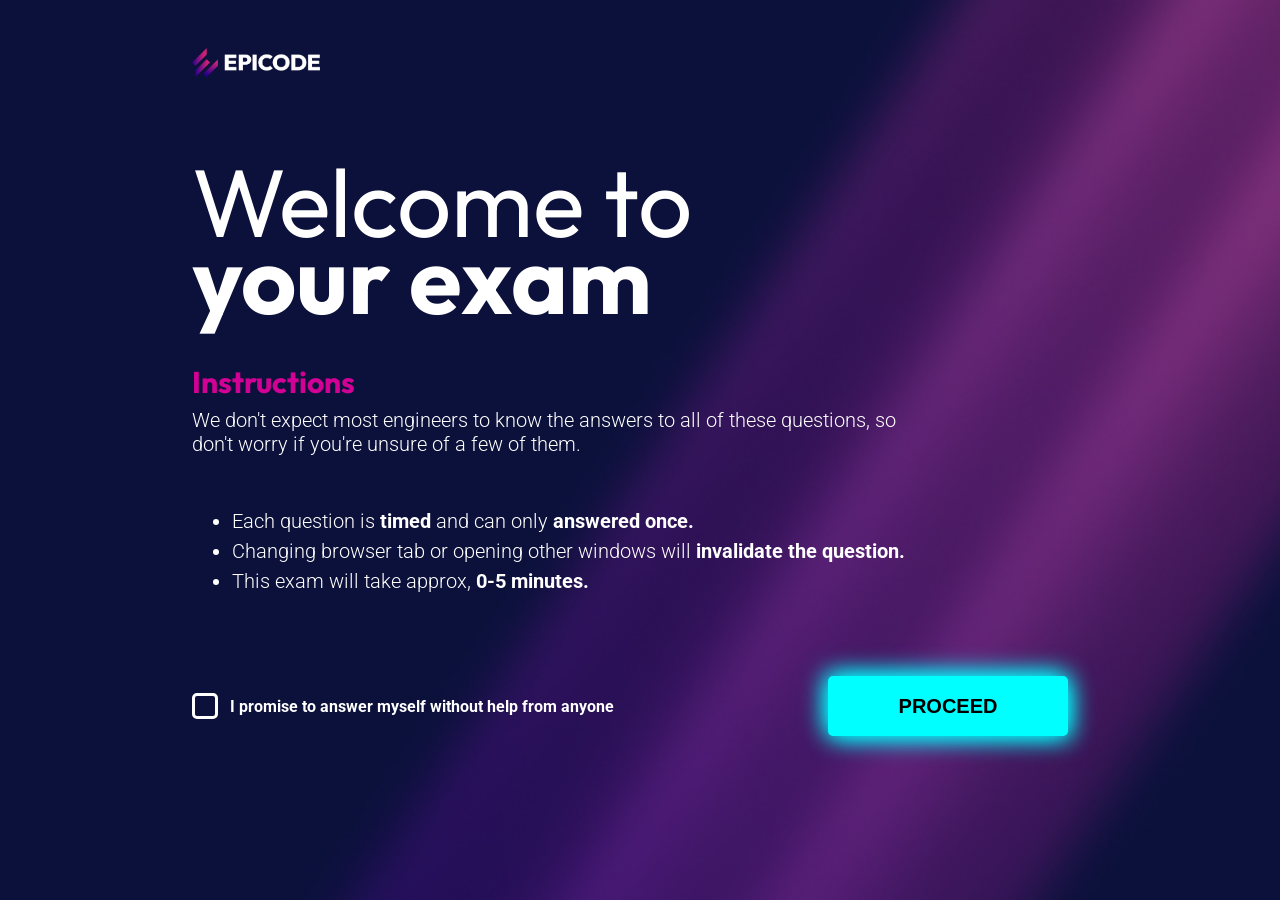
<file: BuildWeek1/index.html>
<!DOCTYPE html>
<html lang="en">

<head>
    <meta charset="UTF-8">
    <meta name="viewport" content="width=device-width, initial-scale=1.0">
    <title>Welcome</title>
    <link rel="preconnect" href="https://fonts.googleapis.com">
    <link rel="preconnect" href="https://fonts.gstatic.com" crossorigin>
    <link
        href="https://fonts.googleapis.com/css2?family=Outfit:wght@100..900&family=Roboto:ital,wght@0,100;0,300;0,400;0,500;0,700;0,900;1,100;1,300;1,400;1,500;1,700;1,900&display=swap"
        rel="stylesheet">
    <link rel="icon" href="Assets/Images/icon.jpg">
    <link rel="stylesheet" href="Assets/Css/style.css">
</head>

<body>

    <header id="logo">
        <img src="Assets/Images/epicode_logo.png" alt="Logo Epicode" />
    </header>

    <main>

        <div id="instructions">

            <h1 id="title">Welcome to <br> <b>your exam</b></h1>

            <h2 id="instructionsTitle">Instructions</h2>
            <p id="description">We don't expect most engineers to know the answers to all of these questions, so don't
                worry if you're unsure of a few of them.</p>

            <ul id="instructionList">
                <li>
                    Each question is <b>timed</b> and can only <b>answered once.</b>
                </li>
                <li>
                    Changing browser tab or opening other windows will <b>invalidate the question.</b>
                </li>
                <li>
                    This exam will take approx, <b>0-5 minutes.</b>
                </li>
            </ul>

        </div>

        <div id="proceed">

            <div id="check">

                <label class="check">
                    <input type="checkbox" id="proceedCheck" required>
                    <span class="checkmark"></span> &nbsp; &nbsp;
                    <b>I promise to answer myself without help from anyone</b>
                </label>

            </div>

            <div>
                <button type="button" id="proceedButton" class="btnBlue">PROCEED</button>
            </div>

        </div>

        <p id="errorProceded">Check this field for continue exame</p>

    </main>

    <footer>

    </footer>

    <script src="Assets/Js/script.js"></script>
</body>

</html>
</file>
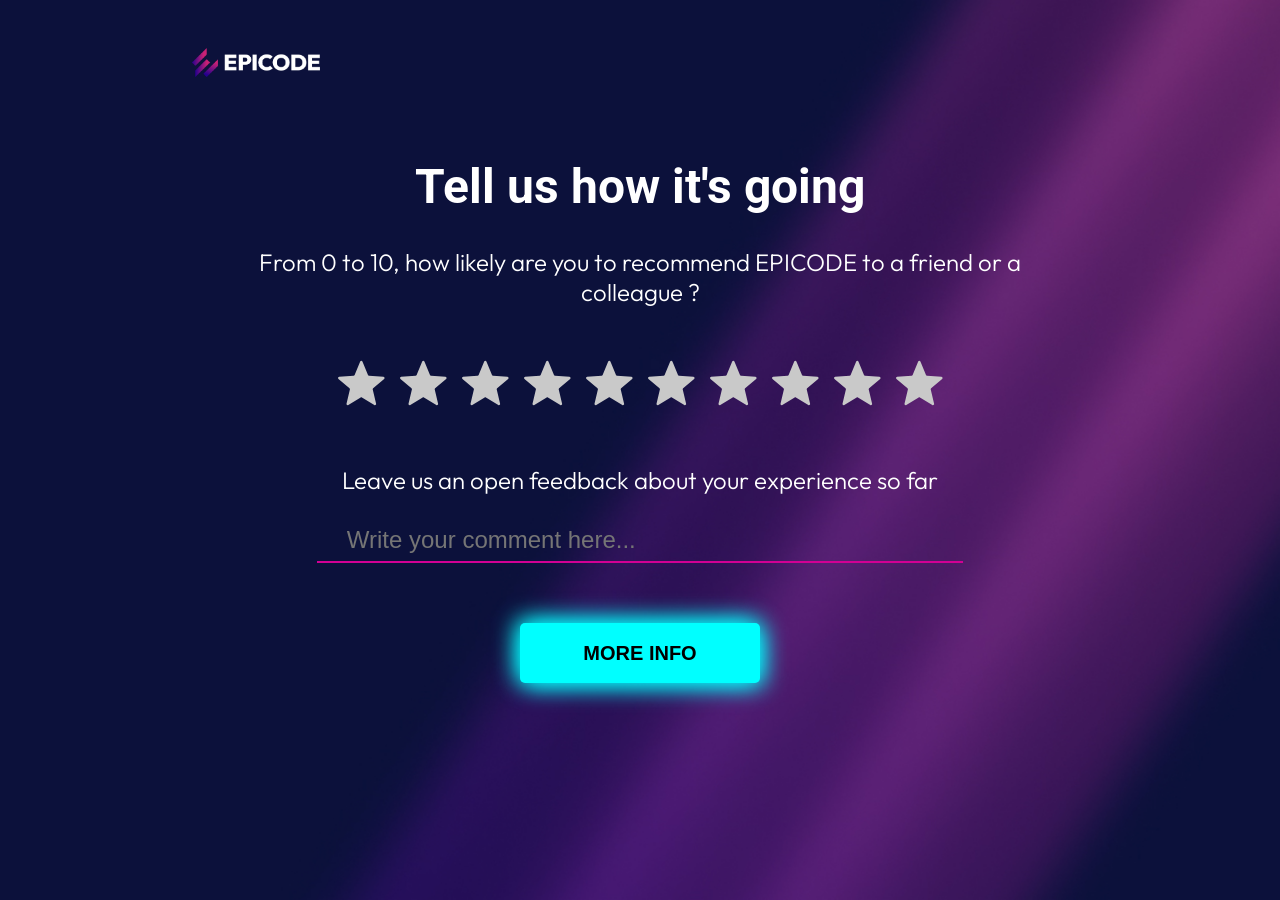
<file: BuildWeek1/feedback.html>
<!DOCTYPE html>
<html lang="en">

<head>
    <meta charset="UTF-8">
    <meta name="viewport" content="width=device-width, initial-scale=1.0">
    <title>Feedback</title>
    <link rel="preconnect" href="https://fonts.googleapis.com">
    <link rel="preconnect" href="https://fonts.gstatic.com" crossorigin>
    <link
        href="https://fonts.googleapis.com/css2?family=Outfit:wght@100..900&family=Roboto:ital,wght@0,100;0,300;0,400;0,500;0,700;0,900;1,100;1,300;1,400;1,500;1,700;1,900&display=swap"
        rel="stylesheet">
    <link rel="icon" href="Assets/Images/icon.jpg">
    <link rel="stylesheet" href="Assets/Css/style.css">
</head>

<body>

    <header id="logo">

        <img src="Assets/Images/epicode_logo.png" alt="Logo Epicode" />

    </header>

    <main id="feedback">

        <h1 id="feedbackTitle">Tell us how it's going</h1>

        <p>From 0 to 10, how likely are you to recommend EPICODE to a friend or a colleague ?</p>

        <div id="stars">
            <img src="Assets/Images/star.svg" alt="Star" class="star">
            <img src="Assets/Images/star.svg" alt="Star" class="star">
            <img src="Assets/Images/star.svg" alt="Star" class="star">
            <img src="Assets/Images/star.svg" alt="Star" class="star">
            <img src="Assets/Images/star.svg" alt="Star" class="star">
            <img src="Assets/Images/star.svg" alt="Star" class="star">
            <img src="Assets/Images/star.svg" alt="Star" class="star">
            <img src="Assets/Images/star.svg" alt="Star" class="star">
            <img src="Assets/Images/star.svg" alt="Star" class="star">
            <img src="Assets/Images/star.svg" alt="Star" class="star">
        </div>

        <p>Leave us an open feedback about your experience so far</p>

        <input type="text" placeholder="Write your comment here..."> <br>

        <button type="submit" class="btnBlue" id="info">MORE INFO</button>

    </main>

    <footer>
        <div>

        </div>
    </footer>


    <script src="Assets/Js/feedback.js"></script>
</body>

</html>
</file>
<file: BuildWeek1/Assets/Css/style.css>
html,
body {
  margin: 0;
  padding: 0;
  box-sizing: border-box;
  background-image: url("../Images/bg.jpg");
  background-size: cover;
  color: white;
  font-family: "Roboto", serif;
  font-weight: 300;
  min-height: 100vh;
}

main,
header {
  width: 70%;
  margin: 0 auto;
}

h1,
h2,
h3 {
  font-family: "Outfit", sans-serif;
}

#logo {
  height: 14vh;
}

#logo img {
  width: 10vw;
  margin: 3em 0;
}

.btnBlue {
  cursor: pointer;
  width: 12em;
  height: 3em;
  font-size: 20px;
  font-weight: bold;
  border: none;
  background-color: #00ffff;
  box-shadow: 3px 3px 1.2em #00ffff, -3px -3px 1.2em #00ffff;
  border-radius: 5px;
}

#proceed,
#check,
.check,
#results section {
  display: flex;
  align-items: center;
  align-content: center;
  justify-content: space-between;
}

input[type="checkbox"], .optionContainer input  {
  visibility: hidden;
  display: none;
}

/* ----- Welcome page ----- */

#instructions {
  max-width: 1000px;
  min-width: 600px;
  font-size: 20px;
}

#title {
  font-weight: normal;
  font-size: 4.8em;
  line-height: 0.8em;
  margin-top: 0.4em;
}

#instructionsTitle {
  color: #d20094;
  line-height: 1px;
}

#description {
  width: 80%;
}

#instructionList {
  margin: 50px 0;
}

#instructionList li {
  line-height: 1.5em;
}

#proceed {
  margin-top: 5em;
  width: 100%;
}

#check {
  cursor: pointer;
}

.checkmark:hover {
  background-color: gray;
  cursor: pointer;
}

#check input:checked ~ .checkmark {
  width: 25px;
  height: 25px;
  background-color: #d20094;
  border-radius: 5px;
  transform: rotate(90deg);
}

.checkmark {
  display: inline-block;
  width: 20px;
  height: 20px;
  border: 3px solid white;
  border-radius: 5px;
  transition: all 0.4s;
}

#proceed button {
  float: right;
  margin-right: 1em;
}

#errorProceded {
  color: red;
  visibility: hidden;
}

.isDisplay {
  visibility: visible !important;
}

#footer {
  height: 10vh;
}

/* ----- Exam page ----- */

.c-countdown-wrapper {
  width: 8vw;
  height: 11vh;
  word-wrap: normal;
  float: right;
  align-content: center;
  margin-top: 2em;
}

#exam,
.numbersQuestion {
  text-align: center;
}

#exam {
  margin-top: 6em;
}

#question {
  font-size: 3.2em;
  font-weight: normal;
  margin-bottom: 1.5em;
}

.option {
  display: inline-block;
  padding: 26px;
  width: 20em;
  height: 80px;
  margin: 2em 2em;
  border: transparent;
  border-radius: 40px;
  box-shadow: 3px -1px 3px white, -2px -2px 3px white;
  background-color: rgb(255, 255, 255, 10%);
  color: white;
  font-size: 1.3em;
  cursor: pointer;
  box-sizing: border-box;
}

.option:hover {
  background-color: #d20094;
}

.optionContainer input:checked ~ div {
  border: 3px solid #d20094;
  border-bottom: 3px;
  box-shadow: 3px -1px 4px #d20094, -2px -2px 4px #d20094;
}

#answerConfirm {
  margin-top: 2em;
  border-radius: 10px;
}

.numbersQuestion {
  margin: 4em 0;
  font-weight: 400;
  font-size: 1.3em;
  letter-spacing: 2px;
}

.colored {
  color: #d20094;
  font-weight: bold;
}

/* ----- Result page ----- */

#results {
  text-align: center;
  margin: 0 auto;
  font-size: 2em;
  font-family: "Outfit", sans-serif;
}

#results h1 {
  margin: 0;
}

#summary {
  margin-top: 0;
  margin-bottom: 20px;
}

#results section {
  font-size: 2em;
  justify-content: space-around;
  margin-top: -30px;
}

#correct,
#wrong {
  line-height: 0;
}

#correct {
  text-align: left;
}

#wrong {
  text-align: right;
}

#percentageCorrect,
#percentageWrong {
  font-weight: bold;
}

#questionsCorrect,
#questionsWrong {
  font-size: 0.4em;
}

#graphic {
  font-family: "Roboto", serif;
  border-radius: 50%; 
  border: 40px solid #00ffff; 
  border-bottom: 40px solid #d20094; 
  width: 400px;
  height: 400px;
  font-size: 0.5em;
  text-align: center;
  margin-top: 1.7em;
}

#graphic div {
  margin: 80px 0 0 42px;
  width: 100%;
}

#text {
  color: #00ffff;
  font-size: 0.9em;
}

#result {
  width: 80%;
  font-weight: bold;
}

#resultText {
  width: 80%;
  font-size: 0.6em;
  margin-top: 3em;
}

#rate {
  margin: 2.5em 0 3.5em 36px;
  width: 280px;
  height: 90px;
  background-color: transparent;
  border: 2px solid white;
  color: white;
  font-weight: bold;
  font-size: 0.8em;
  cursor: pointer;
  border-radius: 5px;
}

/* ----- Feedback page ----- */

#feedback {
  text-align: center;
  font-size: 1.5em;
  width: 60%;
  font-family: "Outfit", sans-serif;
}

#feedbackTitle {
  font-size: 2em;
  font-family: "Roboto", serif;
}

#stars {
  margin: 2em 0;
}

.star {
  filter: grayscale(100%);
  cursor: pointer;
  margin: 5px;
}

.star:hover,
.star.hovered {
  filter: grayscale(0%);
  transform: scale(1.2);
}

.star.starSelected {
  filter: grayscale(0%);
}

#feedback input {
  background-color: transparent;
  border: none;
  border-bottom: 2px solid #d20094;
  width: 80%;
  height: 40px;
  font-size: 1em;
  padding-left: 30px;
  color: white;
}

#feedback button {
  margin: 3em 0;
}
</file>
